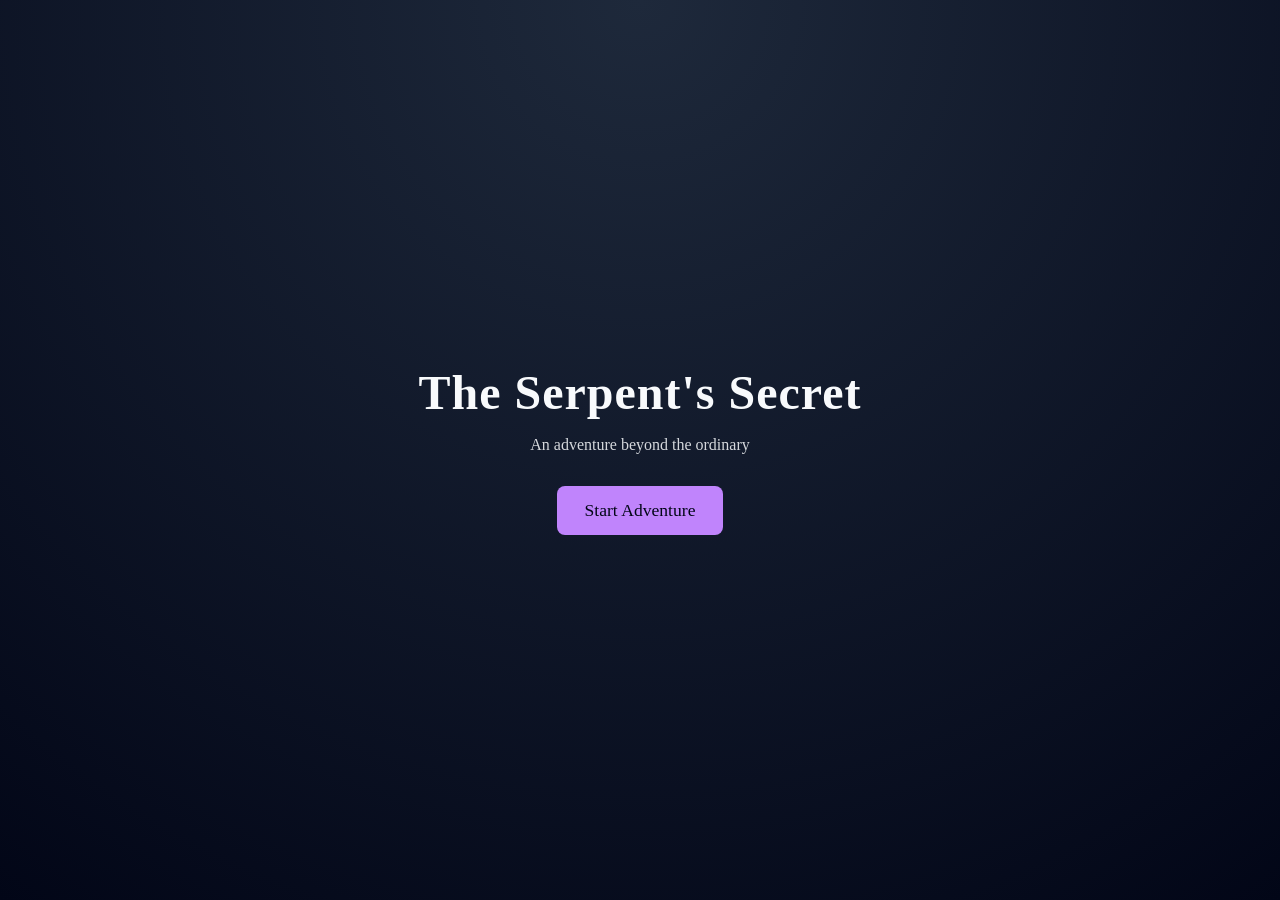
<file: index.html>
<!DOCTYPE html>
<html lang="en">
<head>
  <meta charset="UTF-8" />
  <meta name="viewport" content="width=device-width, initial-scale=1.0"/>
  <title>The Serpent's Secret – Game Hub</title>
  <link rel="stylesheet" href="style.css">
</head>
<body>

  <!-- HOME SCREEN -->
  <section id="home" class="screen active">
    <div class="home-content">
      <h1 class="title">The Serpent's Secret</h1>
      <p class="subtitle">An adventure beyond the ordinary</p>
      <button class="primary-btn" onclick="openGames()">Start Adventure</button>
    </div>
  </section>

  <!-- GAME SELECT SCREEN -->
  <section id="games" class="screen">
    <header class="top-bar">
      <button class="back-btn" onclick="goHome()">Back</button>
      <h2>Choose Your Journey</h2>
    </header>

    <div class="game-grid">
      <button class="game-card">Stacking Challenge</button>
      <button class="game-card">Mini Platformer</button>
      <button class="game-card">Draw & Guess</button>
      <button class="game-card">Monster Battles</button>
    </div>
  </section>

 <script src="./engine.js"></script>
</body>
</html>
</file>
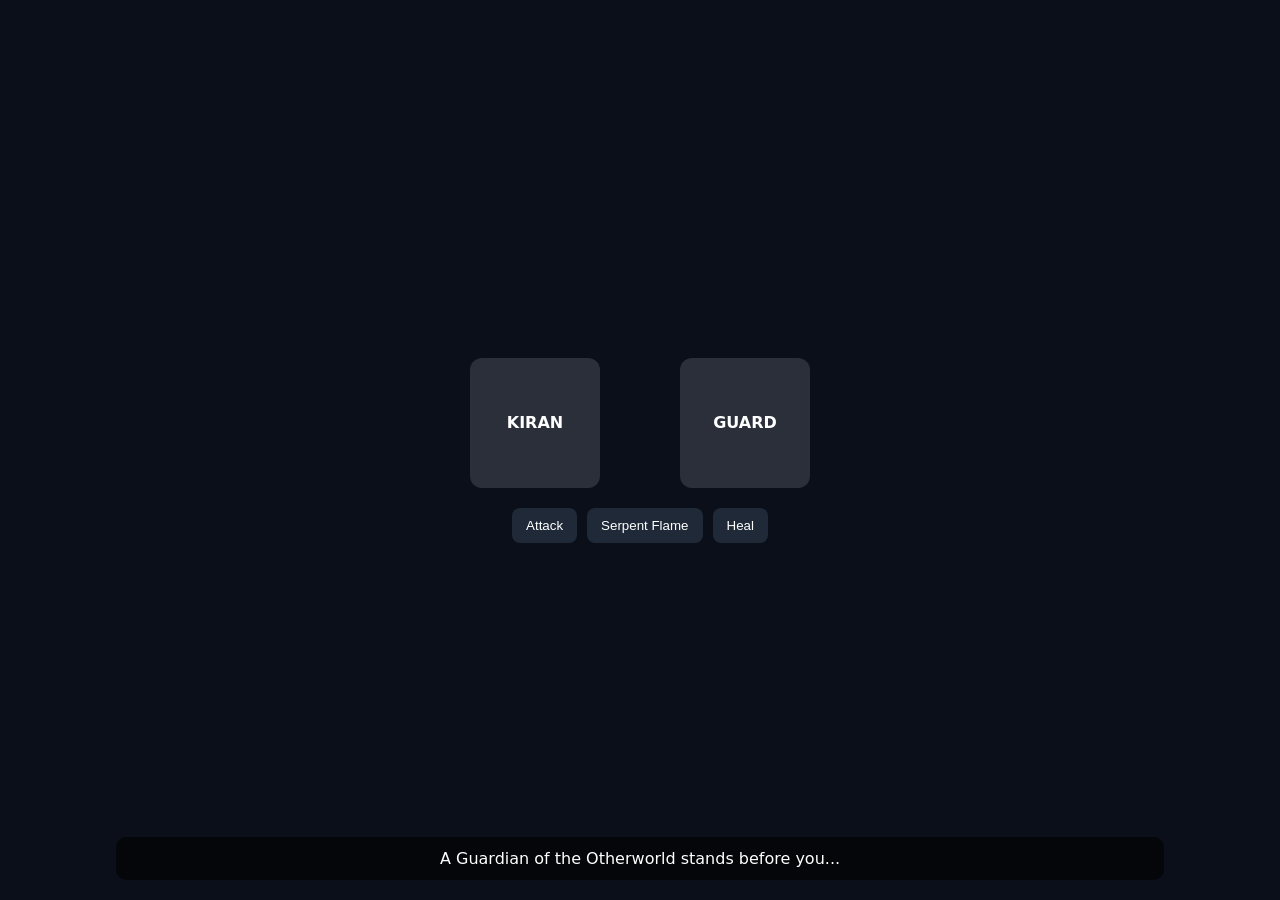
<file: games/battle.html>
<!DOCTYPE html>
<html lang="en">
<head>
<meta charset="UTF-8">
<title>Otherworld Saga</title>

<style>

body{
margin:0;
font-family:system-ui;
background:#0b0f1a;
color:white;
overflow:hidden;
}

/* STAGE */
.stage{
height:100vh;
display:flex;
flex-direction:column;
justify-content:center;
align-items:center;
position:relative;
}

/* SPRITES */
.sprite{
width:130px;
height:130px;
background-size:contain;
background-repeat:no-repeat;
background-position:center;
}

/* fallback if image missing */
.fallback{
background:#2b2f3a;
border-radius:12px;
display:flex;
align-items:center;
justify-content:center;
font-weight:bold;
}

/* POSITIONS */
.row{
display:flex;
gap:80px;
align-items:center;
}

/* UI */
.ui{
margin-top:20px;
display:flex;
gap:10px;
flex-wrap:wrap;
justify-content:center;
max-width:500px;
}

button{
padding:10px 14px;
border:none;
border-radius:8px;
cursor:pointer;
background:#1f2937;
color:white;
}

button:hover{
background:#374151;
}

/* DIALOGUE BOX */
.dialogue{
position:absolute;
bottom:20px;
width:80%;
background:rgba(0,0,0,0.6);
padding:12px;
border-radius:10px;
text-align:center;
}

/* FADE */
.fade{
position:absolute;
inset:0;
background:black;
opacity:1;
animation:fadeOut 1.5s forwards;
}

@keyframes fadeOut{
to{opacity:0; pointer-events:none;}
}

</style>

</head>

<body>

<div class="stage">

<div class="row">

<div id="player" class="sprite fallback">KIRAN</div>
<div id="enemy" class="sprite fallback">GUARD</div>

</div>

<div class="ui">

<button onclick="attack()">Attack</button>
<button onclick="fire()">Serpent Flame</button>
<button onclick="heal()">Heal</button>

</div>

<div class="dialogue" id="dialogue">
A Guardian of the Otherworld stands before you...
</div>

<div class="fade"></div>

</div>

<script>

/* STORY SYSTEM */
let chapter = 1;

const bosses = [
{
name:"Serpent Gate Guardian",
hp:80,
dialogue:[
"Beyond this gate lies the Otherworld.",
"Turn back… or be judged."
]
},
{
name:"Nagini Court Warden",
hp:120,
dialogue:[
"The Court does not accept intruders.",
"Your power will be tested."
]
},
{
name:"Serpent Queen (Final Form)",
hp:180,
dialogue:[
"So you have reached me…",
"The Otherworld bows to none."
]
}
];

let boss = {...bosses[0]};

/* INIT */
function updateDialogue(text){
document.getElementById("dialogue").innerText = text;
}

/* COMBAT */
function attack(){
boss.hp -= 15;
updateDialogue("You strike " + boss.name);

next();
}

function fire(){
boss.hp -= 25;
updateDialogue("Serpent Flame burns the enemy");

next();
}

function heal(){
updateDialogue("You restore your strength");

next();
}

/* BOSS AI */
function enemyTurn(){

updateDialogue(boss.name + " attacks!");

}

/* PROGRESSION SYSTEM */
function next(){

if(boss.hp <= 0){
chapter++;

if(chapter > bosses.length){
updateDialogue("You have freed the Otherworld.");
return;
}

boss = {...bosses[chapter-1]};
updateDialogue("A new force appears: " + boss.name);
return;
}

enemyTurn();

}

</script>

</body>
</html>
</file>
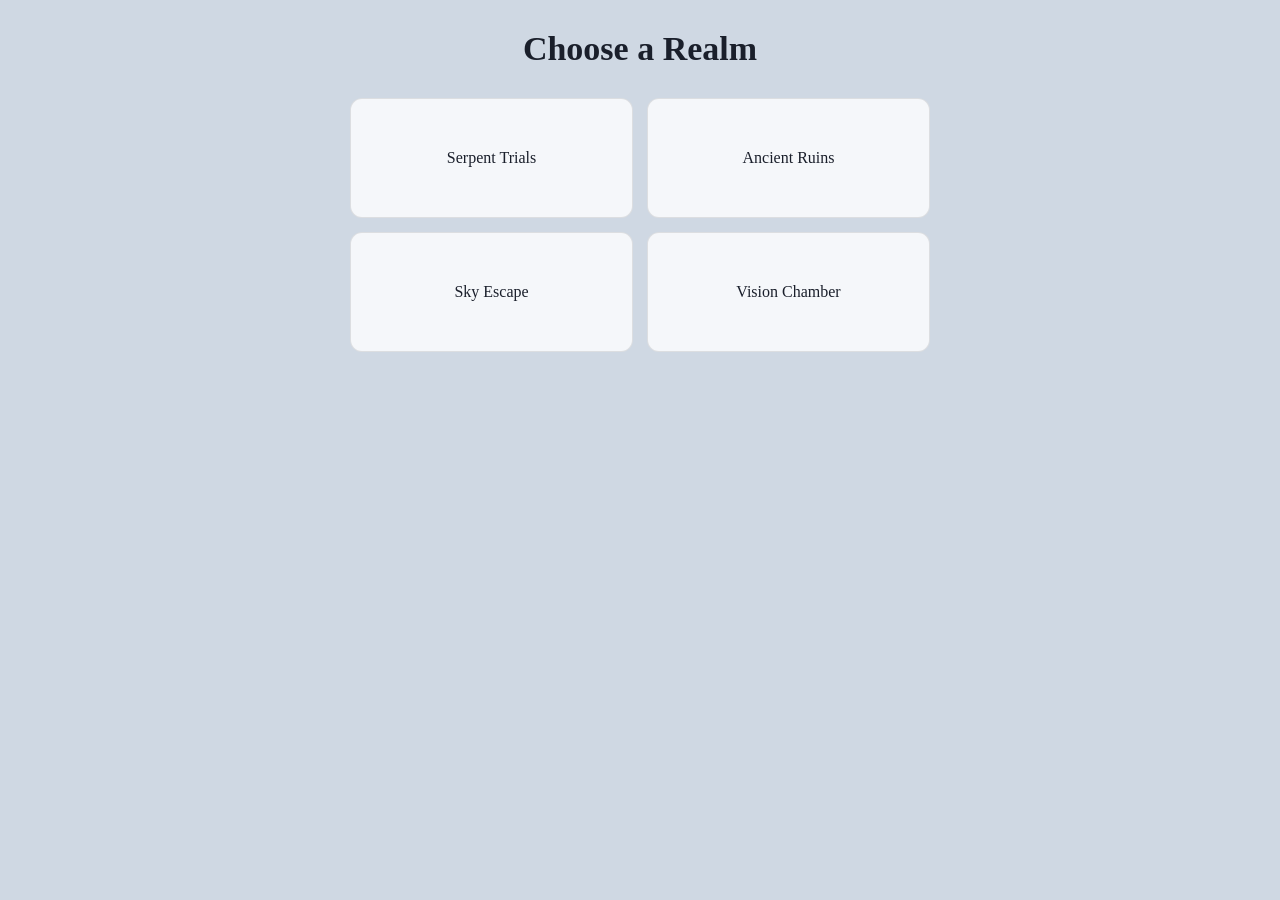
<file: world/map.html>
<!DOCTYPE html>
<html lang="en">
<head>
<meta charset="UTF-8">
<title>World Map</title>
<link rel="stylesheet" href="../style.css">

<style>

/* PAGE LAYOUT */
body{
margin:0;
padding:20px;

display:flex;
flex-direction:column;
align-items:center;
justify-content:flex-start;

min-height:100vh;

background:#cfd8e3;
font-family:inherit;
}

/* TITLE */
h1{
margin:10px 0 20px 0;
font-size:34px;
font-weight:600;
color:#1a1f2b;
text-align:center;
}

/* GRID */
.map{
width:100%;
max-width:600px;

display:grid;
grid-template-columns:repeat(2, 1fr);
gap:14px;

padding:10px;
box-sizing:border-box;
}

/* CARDS */
.card{
background:#f5f7fa;

border:1px solid rgba(0,0,0,0.1);
border-radius:12px;

height:120px;

display:flex;
align-items:center;
justify-content:center;

font-size:16px;
font-weight:500;

cursor:pointer;

transition:0.15s ease;

text-align:center;
color:#1a1f2b;
}

.card:hover{
transform:translateY(-2px);
background:#ffffff;
}

/* MOBILE FIX */
@media (max-width:600px){
.map{
grid-template-columns:1fr;
}
}

</style>
</head>

<body>

<h1>Choose a Realm</h1>

<div class="map">

<div class="card" onclick="go('battle')">
Serpent Trials
</div>

<div class="card" onclick="go('stacker')">
Ancient Ruins
</div>

<div class="card" onclick="go('platformer')">
Sky Escape
</div>

<div class="card" onclick="go('draw')">
Vision Chamber
</div>

</div>

<script>
function go(game){
window.location.href="../games/" + game + ".html";
}
</script>

</body>
</html>
</file>
<file: style.css>
* {
  box-sizing: border-box;
  margin: 0;
  padding: 0;
  font-family: "Georgia", serif;
}

body {
  background: #0f172a;
  color: #f8fafc;
  height: 100vh;
}

/* Screens */
.screen {
  display: none;
  height: 100vh;
  width: 100%;
}

.screen.active {
  display: flex;
}

/* HOME */
#home {
  align-items: center;
  justify-content: center;
  text-align: center;
  background: radial-gradient(circle at top, #1e293b, #020617);
}

.home-content {
  padding: 20px;
}

.title {
  font-size: 3rem;
  letter-spacing: 1px;
}

.subtitle {
  margin: 16px 0 32px;
  opacity: 0.85;
}

/* BUTTONS */
.primary-btn {
  padding: 14px 28px;
  font-size: 1.1rem;
  background: #c084fc;
  border: none;
  border-radius: 8px;
  cursor: pointer;
  color: #020617;
}

.primary-btn:hover {
  background: #d8b4fe;
}

/* TOP BAR */
.top-bar {
  width: 100%;
  padding: 16px;
  display: flex;
  align-items: center;
  gap: 16px;
  background: #020617;
}

.back-btn {
  background: none;
  border: 1px solid #c084fc;
  color: #c084fc;
  padding: 6px 12px;
  border-radius: 6px;
  cursor: pointer;
}

/* GAME GRID */
.game-grid {
  display: grid;
  grid-template-columns: repeat(auto-fit, minmax(220px, 1fr));
  gap: 16px;
  padding: 24px;
  width: 100%;
}

.game-card {
  background: #1e293b;
  border: 1px solid #334155;
  padding: 24px;
  border-radius: 12px;
  color: #f8fafc;
  font-size: 1rem;
  cursor: pointer;
}

.game-card:hover {
  background: #334155;
}

/* MOBILE */
@media (max-width: 600px) {
  .title {
    font-size: 2.2rem;
  }
}
</file>
